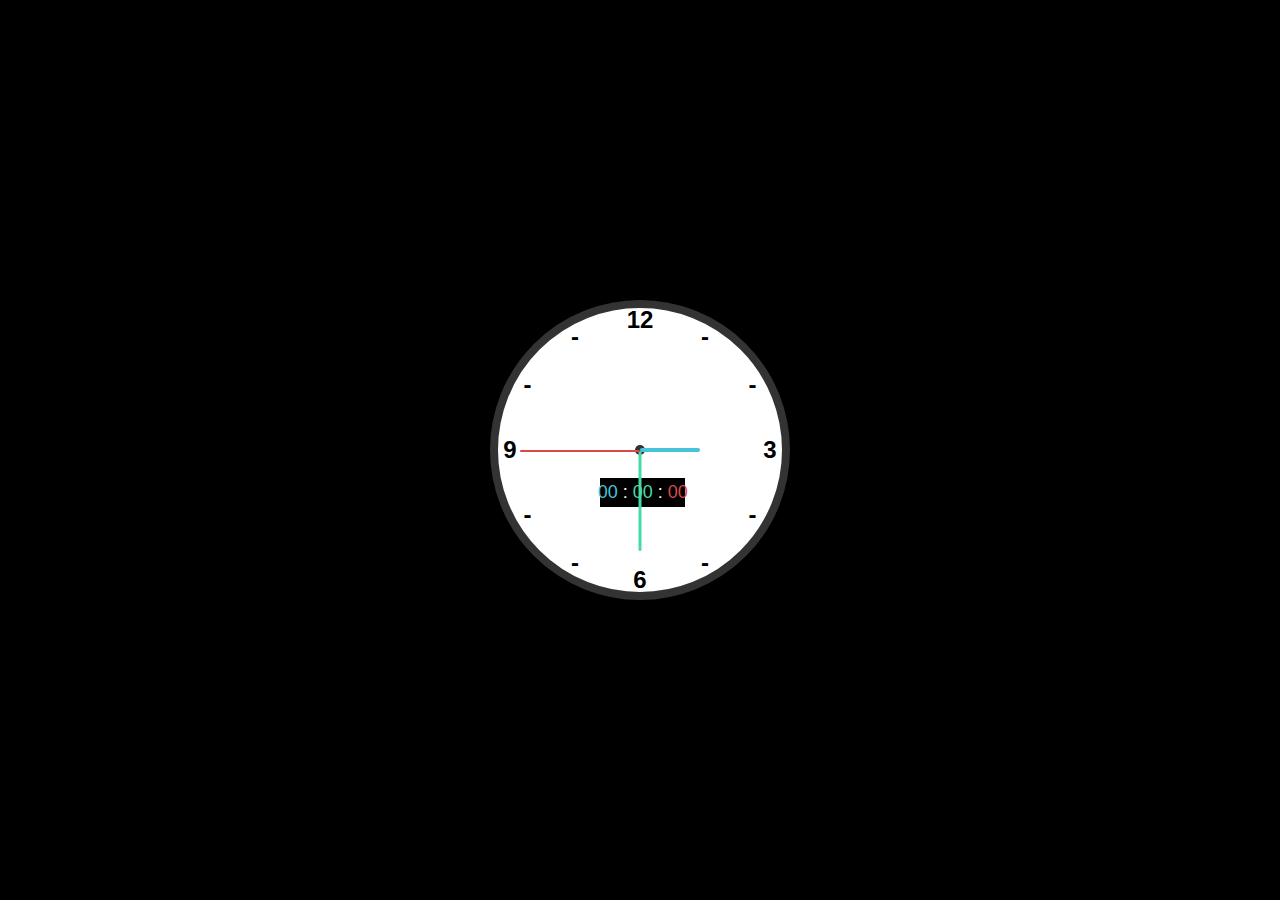
<file: Analog clock/index.html>
<!DOCTYPE html>
<html lang="en">
<head>
    <meta charset="UTF-8">
    <meta name="viewport" content="width=device-width, initial-scale=1.0">
    <title>Analog Clock</title>
    <link rel="stylesheet" href="style.css">
</head>
<body>
    <div class="clock">
        <div class="num" style="--v:1"><b>-</b></div>
        <div class="num" style="--v:2"><b>-</b></div>
        <div class="num" style="--v:3"><b>3</b></div>
        <div class="num" style="--v:4"><b>-</b></div>
        <div class="num" style="--v:5"><b>-</b></div>
        <div class="num" style="--v:6"><b>6</b></div>
        <div class="num" style="--v:7"><b>-</b></div>
        <div class="num" style="--v:8"><b>-</b></div>
        <div class="num" style="--v:9"><b>9</b></div>
        <div class="num" style="--v:10"><b>-</b></div>
        <div class="num" style="--v:11"><b>-</b></div>
        <div class="num" style="--v:12"><b>12</b></div>
        <div class="dot"></div>
        <div class="digi-clock">
            <div class="dh">00</div>:
            <div class="dm">00</div>:
            <div class="ds">00</div>
        </div>
        <div class="hour-hand"></div>
        <div class="min-hand"></div>
        <div class="sec-hand"></div>
    </div>
    <script src="script.js"></script>
</body>
</html>
</file>
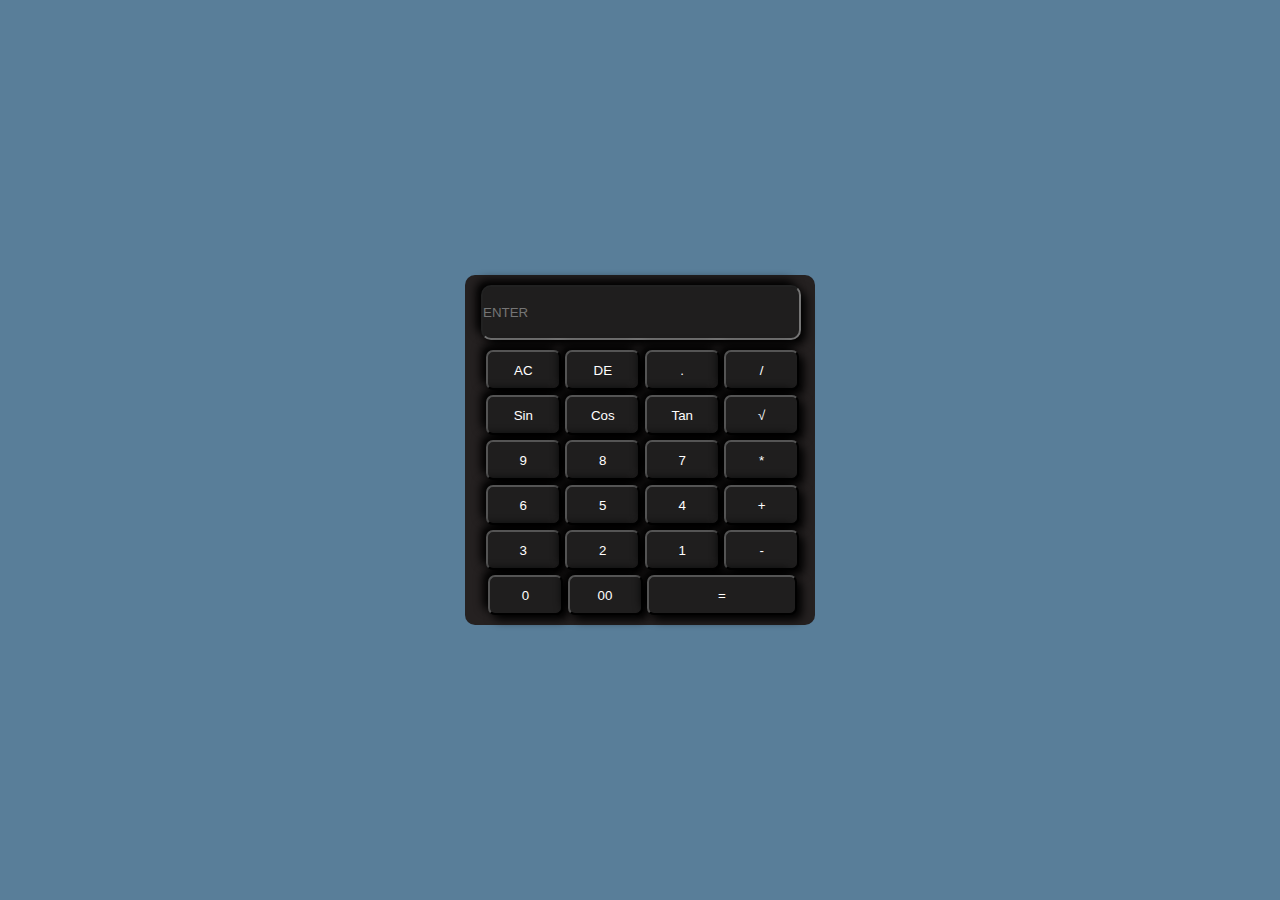
<file: Calculator/index.html>
<!DOCTYPE html>
<html lang="en">
<head>
    <meta charset="UTF-8">
    <meta name="viewport" content="width=device-width, initial-scale=1.0">
    <title>Scientific Calculator</title>
    <link rel="stylesheet" href="style.css">
</head>
<body>
    <div class="calculator">
        <div class="inner-cal">
            <div class="div">
         <input type="text" id="display" placeholder="ENTER">
       </div>
       <div class="buttons">
           <div class="row row1">
             <button id="ac">AC</button>
             <button id="de">DE</button>
             <button id="dot">.</button>
             <button id="div">/</button>
           </div>
           <div class="row row2">
             <button id="sin">Sin</button>
             <button id="cos">Cos</button>
             <button id="tan">Tan</button>
             <button id="sqrt">&radic;</button>
           </div>
           <div class="row row3">
             <button id="num">9</button>
             <button id="num">8</button>
             <button id="num">7</button>
             <button id="mul">*</button>
           </div>
           <div class="row row4">
             <button id="num">6</button>
             <button id="num">5</button>
             <button id="num">4</button>
             <button id="add">+</button>
           </div>
           <div class="row row5">
             <button id="num">3</button>
             <button id="num">2</button>
             <button id="num">1</button>
             <button id="sub">-</button>
           </div>
           <div class="row row6">
             <button id="num">0</button>
             <button>00</button>
             <button id="equal" style="width: 150px">=</button>
           </div>
       </div>
        </div>
    </div>
    <script src="script.js"></script>
</body>
</html>
</file>
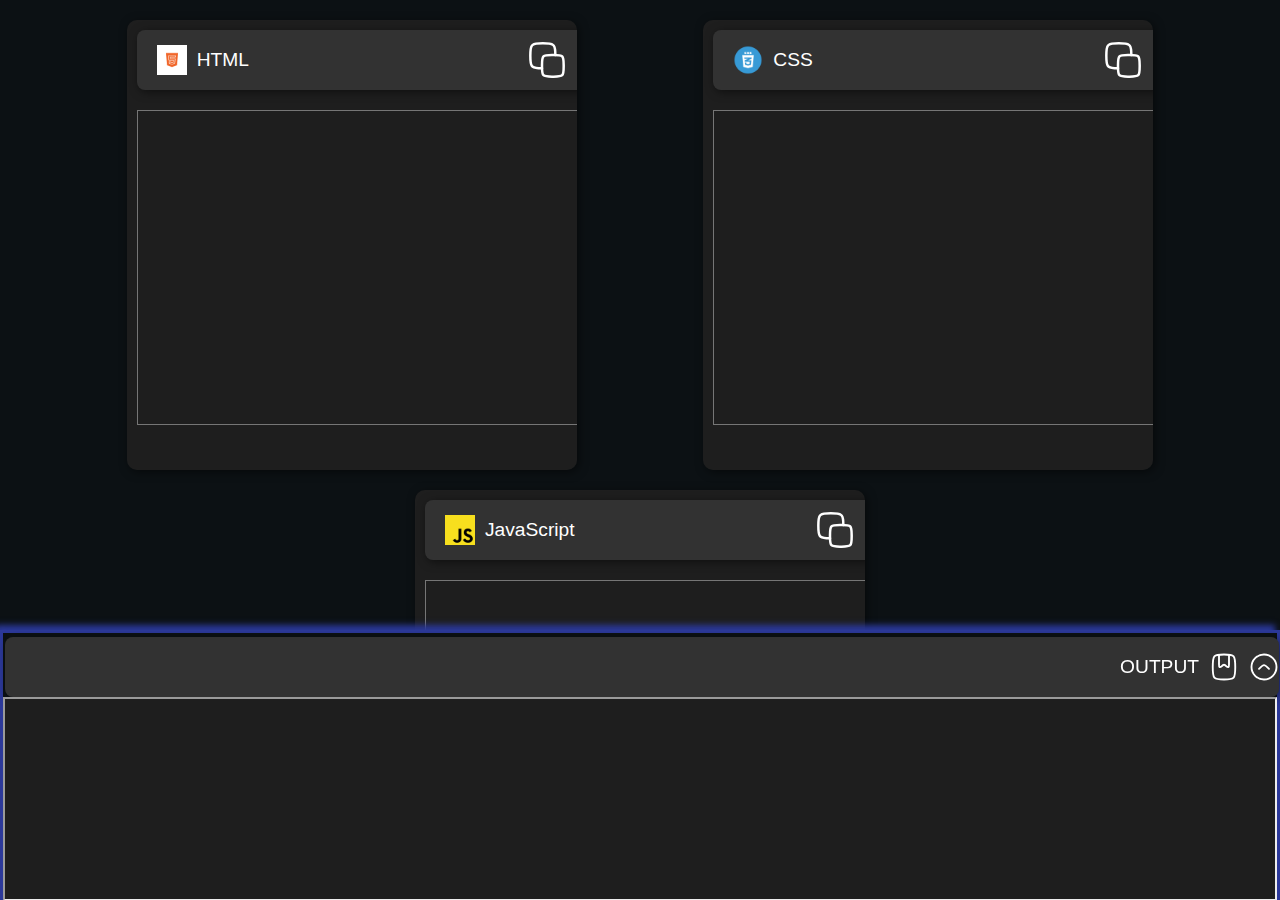
<file: CODE EDITOR/index.html>
<!DOCTYPE html>
<html lang="en">
<head>
    <meta charset="UTF-8">
    <meta name="viewport" content="width=device-width, initial-scale=1.0">
    <title>CODE EDITOR</title>
    <link rel="stylesheet" href="style.css">
</head>
<body>
    <div class="code-editor-container">
        <div class="code-editor html-editor">
            <div class="head-editor">
                <div class="left-head">
                    <img src="HTML_IMAGE.png" alt="HTML_IMAGE">
                    <span>HTML</span>
                </div>
                <div class="right-head">
                    <img src="copy.svg" alt="Copy" class="copy copy1">
                </div>

            </div>
            <textarea class="html-input" spellcheck="false"></textarea>
        </div>
        <div class="code-editor css-editor">
            <div class="head-editor">
                <div class="left-head">
                   <img src="CSS_IMAGE.png" alt="CSS_IMAGE">
                    <span>CSS</span>
                </div>
                <div class="right-head">
                    <img src="copy.svg" alt="Copy" class="copy copy2">
                </div>
            </div>
            <textarea class="css-input" spellcheck="false"></textarea>
        </div>
        <div class="code-editor js-editor">
            <div class="head-editor">
                <div class="left-head">
                    <img src="JAVASCRIPT.png" alt="JAVASCRIPT_IMAGE">
                    <span>JavaScript</span>
                </div>
                <div class="right-head">
                    <img src="copy.svg" alt="Copy" class="copy copy3">
                </div>
            </div>
            <textarea class="js-input" spellcheck="false"></textarea>
        </div>
    </div>
    <div class="output-container">
        <div class="output-head">
            <span>OUTPUT</span>
            <img id="save" src="save.svg" alt="Save">
            <img id="full" src="full.svg" alt="Full Screen">
        </div>
        <iframe id="output"></iframe>
    </div>
    <script src="script.js"></script>
</body>
</html>
</file>
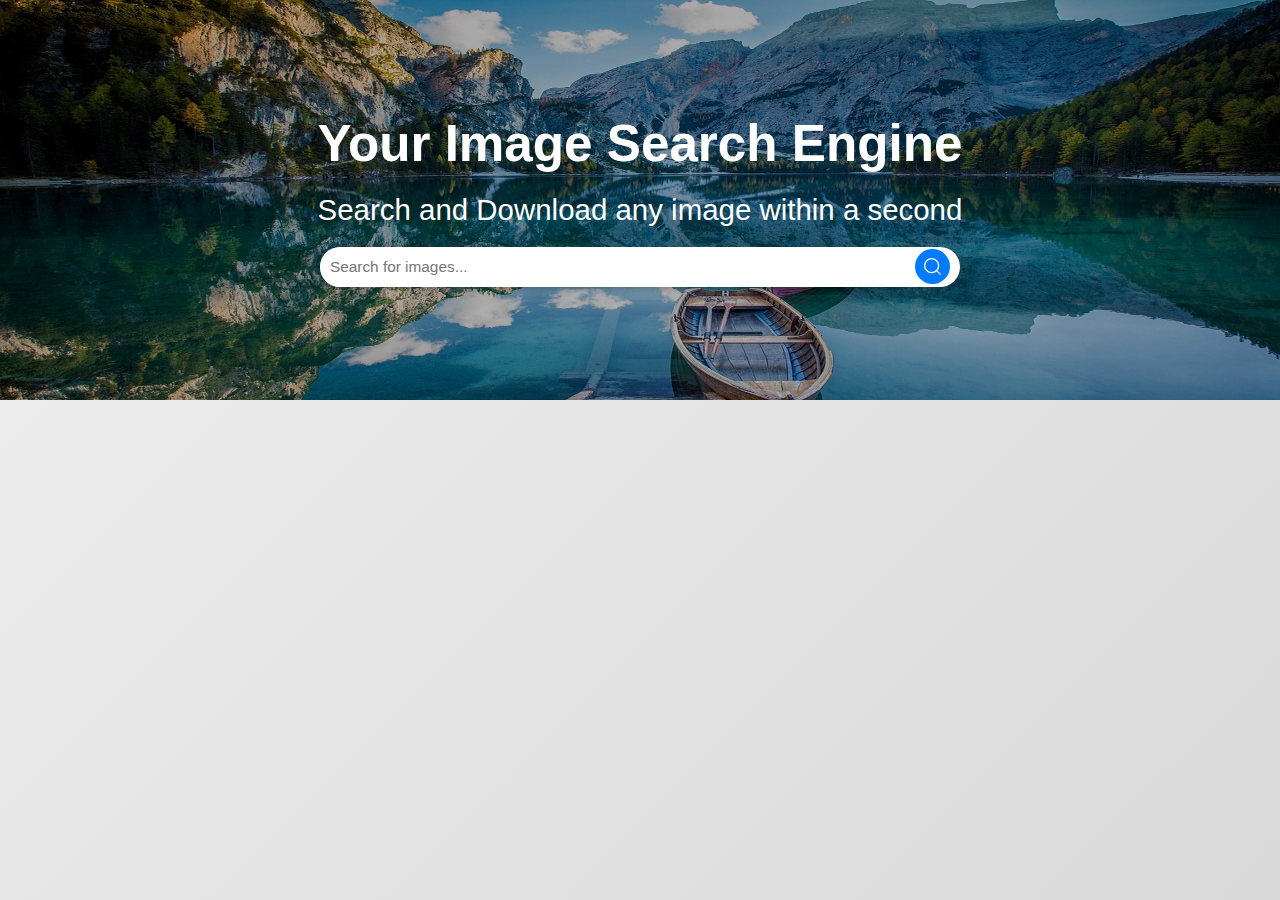
<file: IMAGE SEARCH ENGINE/index.html>
<!DOCTYPE html>
<html lang="en">
<head>
    <meta charset="UTF-8">
    <meta name="viewport" content="width=device-width, initial-scale=1.0">
    <title>Image Search Engine</title>
    <link rel="stylesheet" href="style.css">
</head>
<body>
   <div class="search-area">
      <div class="black"></div>
     <div class="content">
       <h1>Your Image Search Engine</h1>
       <p>Search and Download any image within a second</p>
       <div class="search-box">
           <input type="text" placeholder="Search for images...">
           <div class="btn">
              <button><img src="search.svg" alt="search"></button>  
           </div>
     </div>
    </div>
   </div>
   <div class="image-gallery">
      <ul class="images">
        <li class="image">
            
        
        </li>
        <li class="image">
            
            
        </li>
        <li class="image">
            
            
        </li>
        <li class="image">
            
            
        </li>
        <li class="image">
            
            
        </li>
        <li class="image">
            
            
        </li>
        <li class="image">
            
            
        </li>
        <li class="image">
            
            
        </li>
        <li class="image">
            
            
        </li>
        <li class="image">
            
        </li>
      </ul>
   </div>
    <script src="script.js"></script>
</body>
</html>
</file>
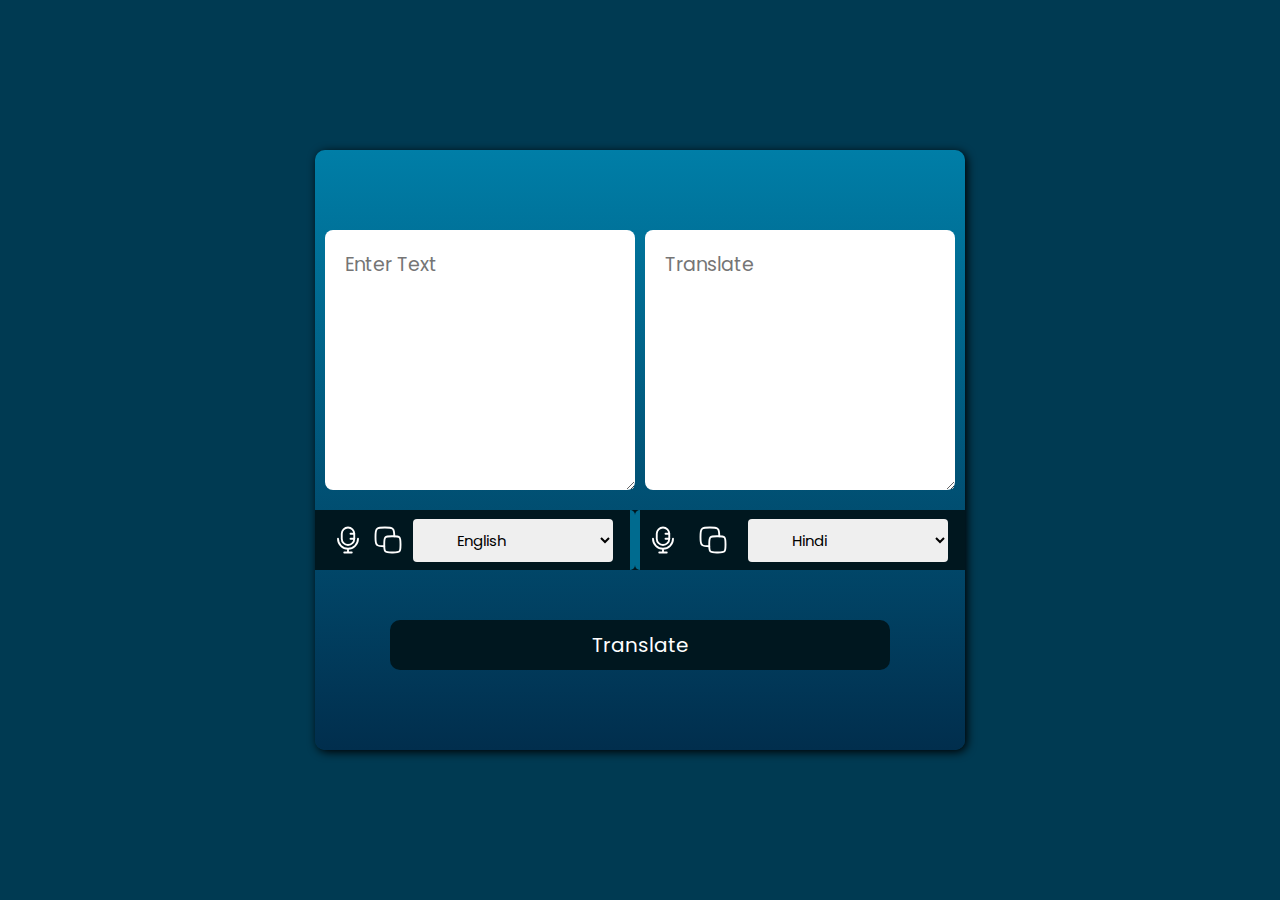
<file: Language_Translator/index.html>
<!DOCTYPE html>
<html lang="en">
<head>
    <meta charset="UTF-8">
    <meta name="viewport" content="width=device-width, initial-scale=1.0">
    <title>Language Translator</title>
    <link rel="stylesheet" href="style.css">
</head>
<body>
    <div class="container">
        <div class="Text">
            <textarea name="" id="fromText" placeholder="Enter Text"></textarea>
            <textarea name="" id="toText" placeholder="Translate"></textarea>
        </div>
        <div class="selectArea">
            <div class="select1">
                <img src="speaker.svg" alt="" class="speaker" id="from">
                <img src="copy.svg" alt="" class="copy" id="from">
                <select name="" id="fselect">
                </select>
            </div>
            <div class="select2">
                <img src="speaker.svg" alt="" class="speaker" id="to">
                <img src="copy.svg" alt="" class="copy" id="to">
                <select name="" id="sselect">
                </select>
            </div>
        </div>
        <button id="transfer">Translate</button>
    </div>
    
    <script src="countries.js"></script>
    <script src="script.js"></script>
</body>
</html>
</file>
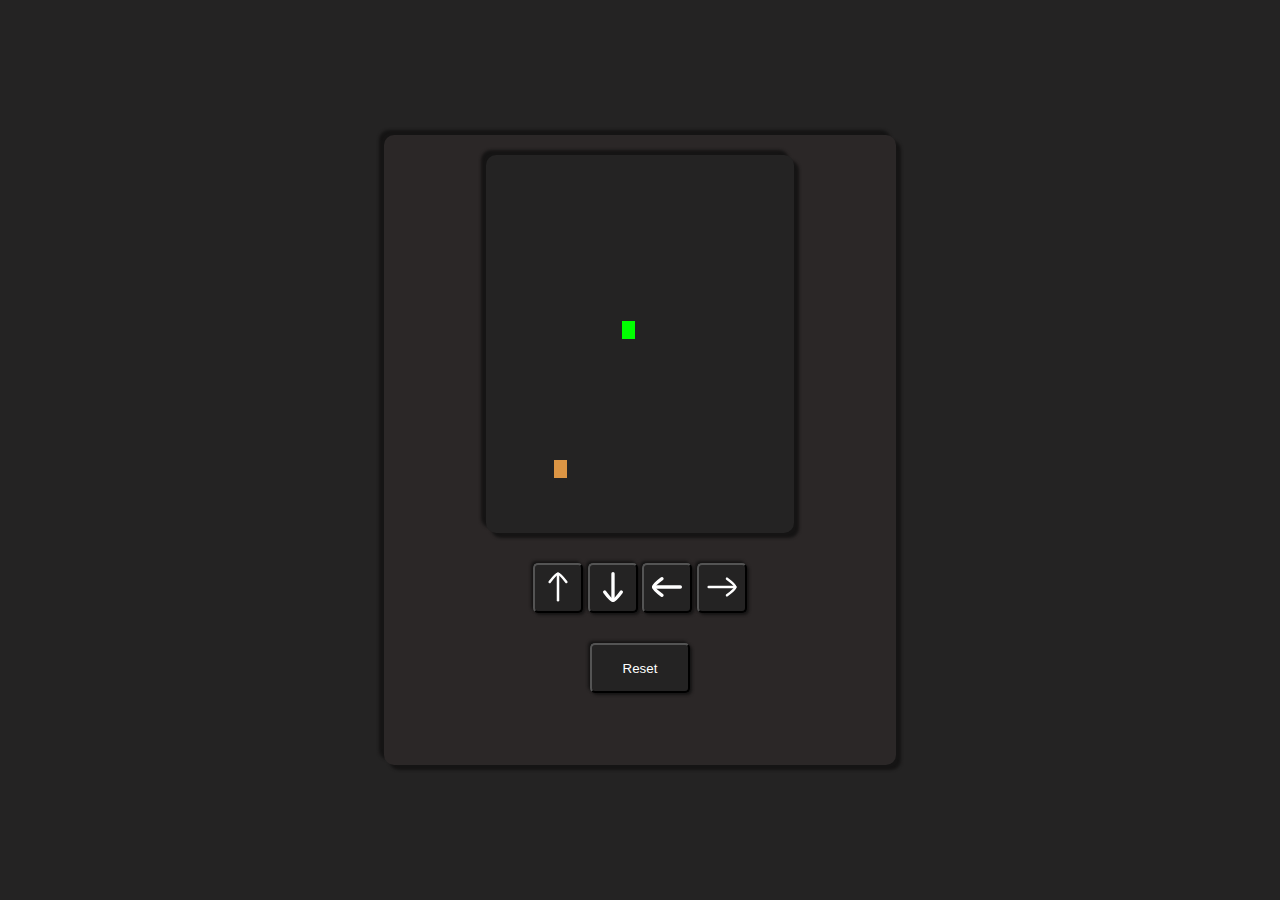
<file: SNAKE GAME/index.html>
<!DOCTYPE html>
<html lang="en">
<head>
    <meta charset="UTF-8">
    <meta name="viewport" content="width=device-width, initial-scale=1.0">
    <title>Snake Game</title>
    <link rel="stylesheet" href="style.css">
</head>
<body>
    <div class="container">
        <div class="inner-container">

        </div>
        
        <div class="buttons">
            <button id="up" class="btn"><img src="up.svg" alt="Up Arrow"></button>
            <button id="down" class="btn"><img src="down.svg" alt="Down Arrow"></button>
            <button id="left" class="btn"><img src="left.svg" alt="Left Arrow"></button>
            <button id="right" class="btn"><img src="right.svg" alt="Right Arrow"></button>
        </div>
        <div class="button">
            <button id="btn">Reset</button>
        </div>
    </div>
    <script src="script.js"></script>
</body>
</html>
</file>
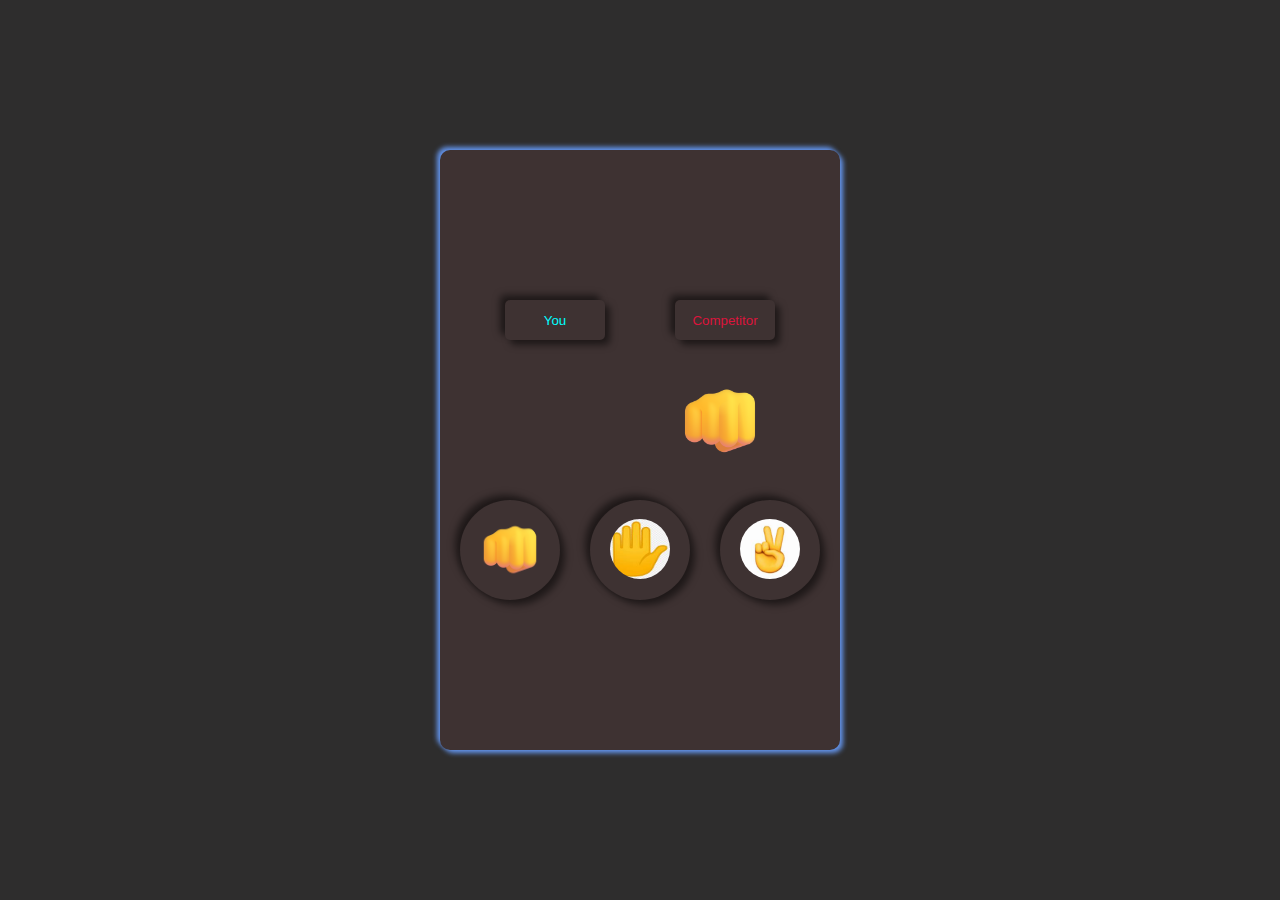
<file: STONE_PAPER_SCISSOR/index.html>
<!DOCTYPE html>
<html lang="en">
<head>
    <meta charset="UTF-8">
    <meta name="viewport" content="width=device-width, initial-scale=1.0">
    <title>Stone Paper Scissor</title>
    <link rel="stylesheet" href="style.css">
</head>
<body>
    <div class="container">
        <div class="up-container">
           <button id="btn1">You</button>
           <button id="btn2">Competitor</button>
        </div>
        <div class="mid-container">
            <div class="something">
            </div>
            <img src="stone.png" alt="punch" id="img2">
        </div>
        <div class="bottom-container">
            <button id="btnn1">
                <img src="stone.png" alt="punch" id="img3">
            </button>
            <button id="btnn2">
                <img src="paper.jpg" alt="raising_hand" id="img4">
            </button>
            <button id="btnn3">
                <img src="scissor.jpg" alt="Two_Finger_Up" id="img5">
            </button>
        </div>
        <div class="result">
        </div>
    </div>
    <script src="script.js"></script>
</body>
</html>
</file>
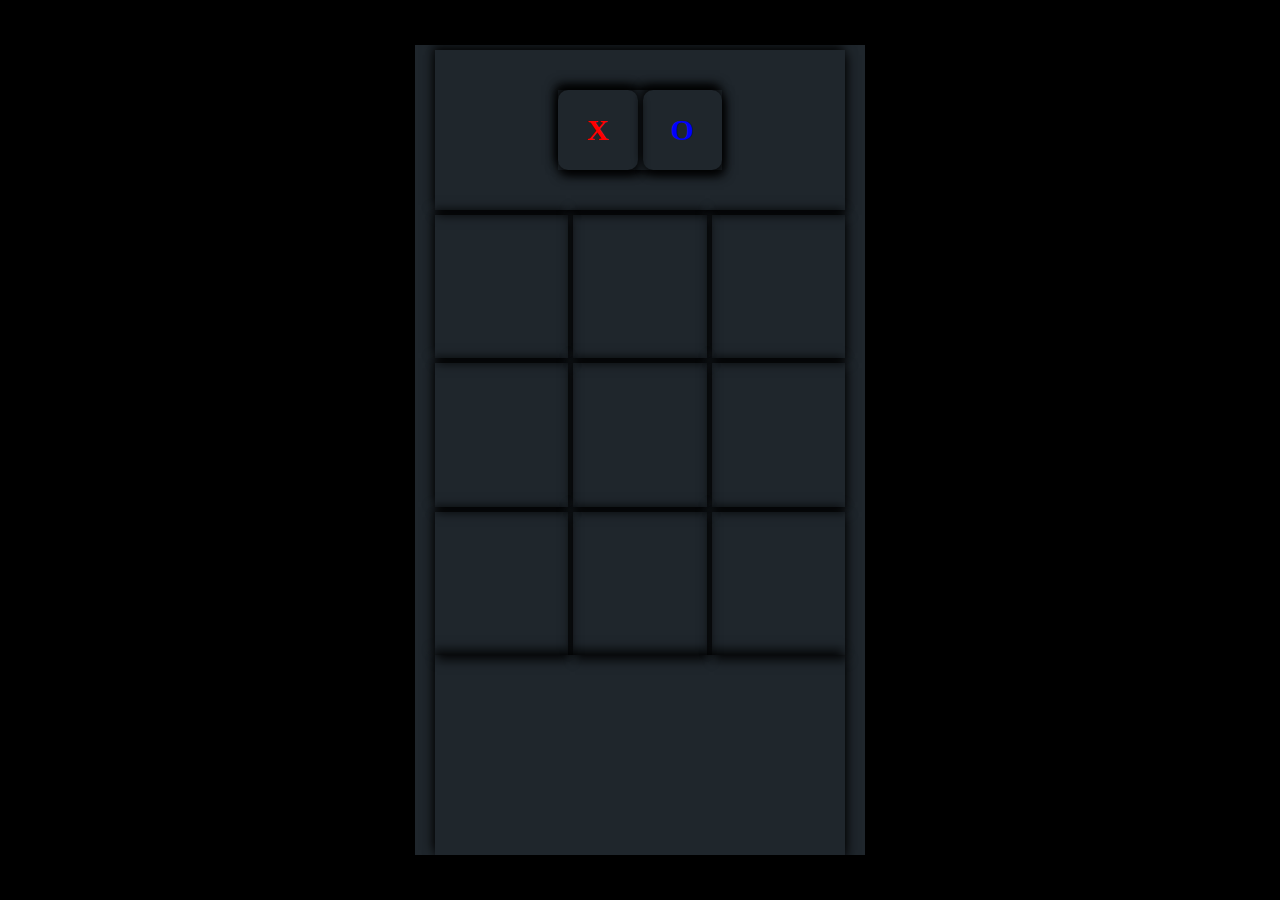
<file: TIC_TAC_TOE_GAME/index.html>
<!DOCTYPE html>
<html lang="en">
<head>
    <meta charset="UTF-8">
    <meta name="viewport" content="width=device-width, initial-scale=1.0">
    <title>Tic Tac Toe</title>
    <link rel="stylesheet" href="style.css">
</head>
<body>
    <div class="container">
        <div class="turn">
          <div class="choose">
             <div class="turn1">
                X
             </div>
             <div class="turn2">
                O
             </div>
          </div>
        </div>
        <div class="game">
            <div class="boxes"></div>
            <div class="boxes"></div>
            <div class="boxes"></div>
            <div class="boxes"></div>
            <div class="boxes"></div>
            <div class="boxes"></div>
            <div class="boxes"></div>
            <div class="boxes"></div>
            <div class="boxes"></div>
        </div>
        <div class="msg">
            <div class="msg1">
            
            </div>
            <div class="msg2">
            
            </div>
            <div class="msg3">
                
            </div>
        </div>
    </div>
    <script src="script.js"></script>
</body>
</html>
</file>
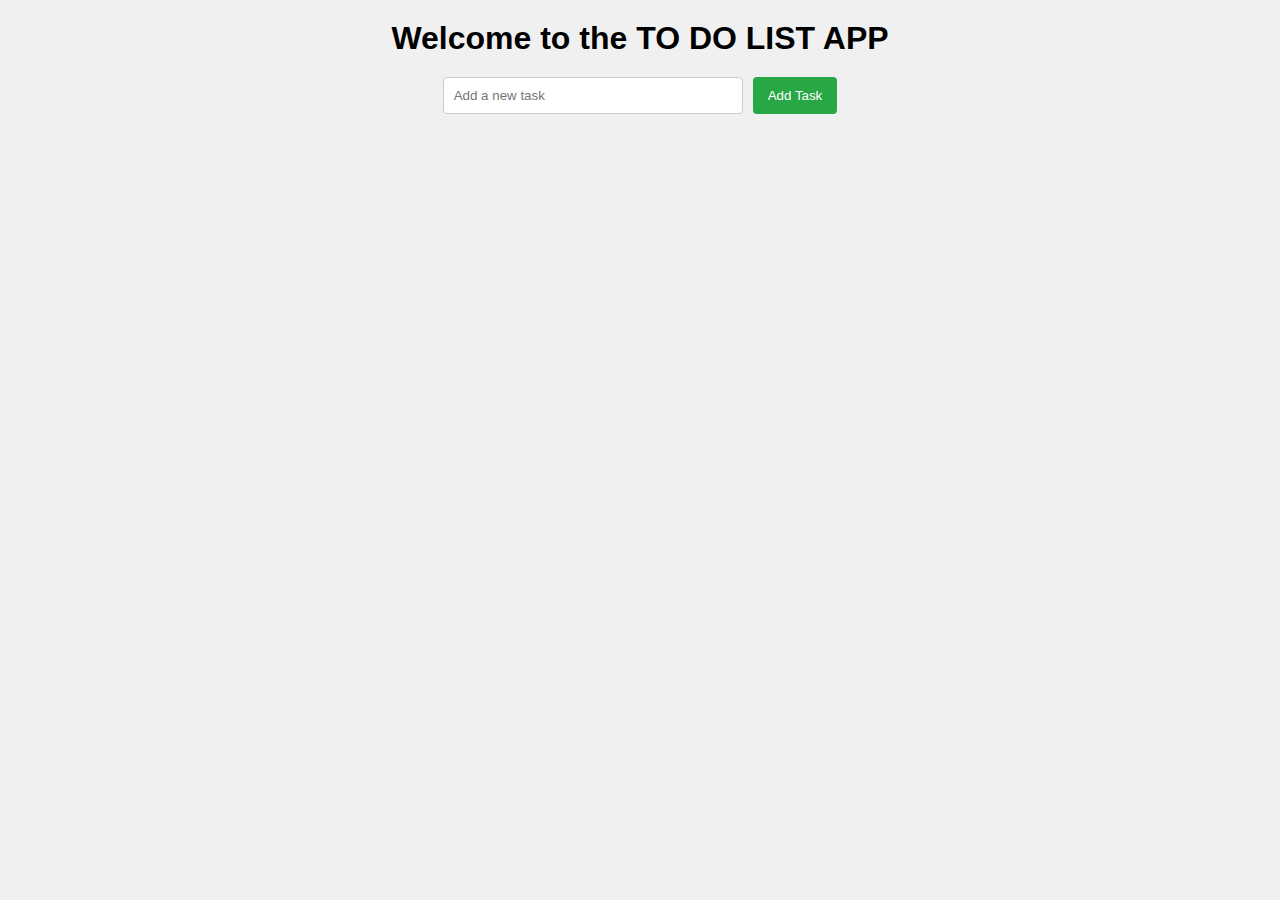
<file: TO_DO_LIST/index.html>
<!DOCTYPE html>
<html lang="en">
<head>
    <meta charset="UTF-8">
    <meta name="viewport" content="width=device-width, initial-scale=1.0">
    <title>TO DO LIST APP</title>
    <link rel="stylesheet" href="style.css">
</head>
<body>
    <h1>Welcome to the TO DO LIST APP</h1>
    <form id="task-form">
        <input type="text" id="task-input" placeholder="Add a new task" required>
        <button type="submit">Add Task</button>
    </form>
    <ul id="task-list"></ul>
    <script src="script.js"></script>
</body>
</html>
</file>
<file: Analog clock/style.css>
*{
    margin: 0;
    padding: 0;
    box-sizing: border-box;
    font-family: 'Gill Sans', 'Gill Sans MT', Calibri, 'Trebuchet MS', sans-serif;
}

body{
    height: 100vh;
    width: 100vw;
    display: flex;
    justify-content: center;
    align-items: center;
    background-color: black;
}

.clock {
    position: relative;
    width: 300px;
    height: 300px;
    border: 8px solid #333;
    border-radius: 50%;
    margin: 40px auto;
    background: #fff;
}

.num {
    position: absolute;
    left: 50%;
    top: 50%;
    transform: rotate(calc(30deg * var(--v))) translateY(-130px) rotate(calc(-30deg * var(--v))) translate(-50%, -50%);
    transform-origin: center center;
    font-size: 1.5em;
    width: 40px;
    text-align: center;
    pointer-events: none;
}

.dot{
    position: absolute;
    width: 10px;
    height: 10px;
    background-color: #333;
    border-radius: 50%;
    top: 50%;
    left: 50%;
    transform: translate(-50%, -50%);
}

.digi-clock {
    position: absolute;
    top: 60%;
    left: 36%;
    width: 30%;
    height: 10%;
    background-color: #000;
    bottom: 30%;
    display: flex;
    color: white;
    justify-content: center;
    align-items: center;
    gap: 5px;
    font-size: 18px;
}

.dh{
    color:rgb(72, 196, 218)
}

.dm{
    color: rgb(72, 218, 164);
}

.ds{
    color: rgb(218, 72, 72);
}

.hour-hand, .min-hand, .sec-hand {
    position: absolute;
    transform-origin: 50% 100%;
    background-color: #333;
}

.hour-hand {
    width: 4px;
    height: 60px;
    top: 29%;
    left: 50%;
    border-radius: 4px;
    transform: translate(-50%,0) rotate(90deg);
    background-color:rgb(72, 196, 218);
}

.min-hand {
    width: 3px;
    height: 100px;
    top: 15%;
    left: 50%;
    border-radius: 4px;
    transform: translate(-50%,0) rotate(180deg);
    background-color: rgb(72, 218, 164);
}

.sec-hand {
    width: 2px;
    height: 120px;
    top: 8%;
    left: 50%;
    border-radius: 4px;
    transform: translate(-50%,0) rotate(270deg);
    background-color: rgb(218, 72, 72);
}
</file>
<file: Calculator/style.css>
*{
    margin: 0;
    padding: 0;
    box-sizing: border-box;
    font-family: 'Gill Sans', 'Gill Sans MT', Calibri, 'Trebuchet MS', sans-serif;
}

body{
    background-color: rgb(89, 126, 153);
    width: 100vw;
    height: 100vh;
    display: flex;
    justify-content: center;
    align-items: center;
}

#display{
    height: 55px;
    width: 320px;
    border-radius: 10px;
    box-shadow: 5px 5px 10px black, -5px -5px 10px black;
    background-color: rgb(31, 30, 30);
    color:white;
}

.buttons{
    display: flex;
    justify-content: center;
    align-items: center;
    flex-direction: column;
    gap: 5px;
}

button{
    height: 40px;
    width: 75px;
    border-radius: 7px;
    box-shadow: 5px 5px 10px black, -5px -5px 10px black;
    background-color: rgb(31, 30, 30);
    color:white;
}

.calculator{
    /* border: 5px solid black; */
    background-color: rgb(37, 33, 33);
    border-radius: 10px;
    height: 350px;
    width: 350px;
}

.inner-cal{
    margin-top: 10px;
    margin-left: 5px;
}

.div{
    margin-left: 11px;
    margin-bottom: 10px;
}
</file>
<file: CODE EDITOR/style.css>
*{
    box-sizing: border-box;
    margin: 0;
    padding: 0;
    font-family: 'Gill Sans', 'Gill Sans MT', Calibri, 'Trebuchet MS', sans-serif;
}

body{
    background: linear-gradient(135deg, #f0f0f0, #d9d9d9);
    height: 100vh;
    width: 100vw;
}

.code-editor-container {
    width: 100%;
    height: 70%;
    background-color: rgb(12, 17, 20);
    display: flex;
    align-items: center;
    justify-content: space-evenly;
    flex-wrap: wrap;
    gap: 20px;
    padding: 20px;
    overflow: auto;
}

.code-editor {
    width: 450px;
    height: 450px;
    background-color: rgb(30, 30, 30);
    box-shadow: 2px 2px 10px rgba(0, 0, 0, 0.5);
    border-radius: 10px;
    overflow: auto;
}

.head-editor{
    width: 100%;
    height: 60px;
    background-color: rgb(50, 50, 50);
    display: flex;
    align-items: center;
    justify-content: space-between;
    box-shadow: 2px 2px 10px rgba(0, 0, 0, 0.5);
    padding: 0 20px;
    border-radius: 8px;
    margin: 10px;
}

.left-head{
    display: flex;
    align-items: center;
    gap: 10px;
}

.left-head img{
    width: 30px;
    height: 30px;
}

.left-head span{
    color: white;
    font-size: 1.2rem;
}

.right-head {
    display: flex;
    align-items: center;
    gap: 10px;
    transition: all 0.3s ease;
}

.right-head:hover{
    cursor: pointer;
    scale: 1.1;
}

.code-editor textarea {
    width: 100%;
    height: 70%;
    background-color: rgb(30, 30, 30);
    margin: 10px 0 0 10px;
    color: white;
    padding: 20px;
    font-size: 20px;
}

.output-container {
    width: 100%;
    height: 30%;
    background-color: rgb(12, 17, 20);
    box-shadow: 5px 5px 6px rgb(44, 57, 154), 
                -5px -5px 6px rgb(44, 57, 154);
    border: 3px solid rgb(44, 57, 154);
    z-index: 1;
    position: fixed;
    bottom: 0;
}

.output-head{
    width: 100%;
    height: 60px;
    background-color: rgb(50, 50, 50);
    box-shadow: 2px 2px 10px rgba(0, 0, 0, 0.5);
    border-radius: 8px;
    margin: 3.9px 2px 0 2px;
    display: flex;
    align-items: center;
    justify-content: end;
    gap: 10px;
    overflow:scroll;
}

.output-head span{
    color: white;
    font-size: 1.2rem;
}

.output-head img{
    transition: all 0.5s;
    cursor: pointer;
}

.output-head img:hover{
    transform: scale(1.2);
}

#output{
    width: 100%;
    height: calc(100% - 60px);
    background-color: rgb(30, 30, 30);
}

.html-input::selection{
    background-color: rgb(186, 96, 12);
}

.css-input::selection{
    background-color: rgb(42, 78, 129);
}

.js-input::selection{
    background-color: rgb(183, 193, 11);
}
</file>
<file: IMAGE SEARCH ENGINE/style.css>
*{
    margin: 0;
    padding: 0;
    box-sizing: border-box;
    font-family: 'Gill Sans', 'Gill Sans MT', Calibri, 'Trebuchet MS', sans-serif;
}

body{
    height: 100vh;
    width: 100vw;
    background: linear-gradient(135deg, #f0f0f0, #d9d9d9);
}

.search-area{
    width: 100%;
    height: 400px;
    background-image: url("Boat_image.jpg");
    background-size: 100% 100%;
    background-position: center;
    position: relative;
}

.black{
    position: absolute;
    width: 100%;
    height: 100%;
    background-color: rgba(0, 0, 0, 0.3);
}

.content{
    width: 100%;
    height: 100%;
    display: flex;
    justify-content: center;
    align-items: center;
    flex-direction: column;
    position: relative;
    z-index: 1;
    gap: 20px;
}

.content h1{
    color: #fff;
    font-size: 4vw;
    text-align: center;
}       

.content p{
    color: #fff;
    font-size: 2.3vw;
    text-align: center;
}

.search-box{
    width: 50%;
    height: 10%;
    background-color: white;
    display: flex;
    align-items: center;
    border-radius: 40px;
    box-shadow: 0 2px 5px rgba(0, 0, 0, 0.2);
    overflow: hidden;
}

.search-box input[type="text"]{
    width: 100%;
    height: 100%;
    border: none;
    outline: none;
    padding: 10px;
    font-size: 1.2vw;
    border-radius: 40px;
    outline: none;
}

.search-box button{
    width: 35px;
    height: 35px;
    background-color: #007bff;
    border: none;
    color: white;
    cursor: pointer;
    border-radius: 50%;
    display: flex;
    justify-content: center;
    align-items: center;
    margin-right: 10px;
}

.search-box button img {
    width: 60%;
    height: 60%;
}   

.image-gallery{
    width: 100%;
    display: flex;
    justify-content: center;
    align-items: center;
    flex-direction: column;
}

.image-gallery .images{
    columns: 5 340px;
    max-width: 98%;
    height: 100%;
    margin-top: 15px;
}

.image{
    position: relative;
    overflow: hidden;
}

 .image img{
    width: 100%;
    height: auto;
    display: block;
    margin-bottom: 10px;
}

.image img:hover{
    transform: scale(1.05);
    transition: transform 0.3s ease;
}

.details{
    width: 100%;
    left: 0;
    right: 0;
    bottom: -100%;
    display: flex;
    justify-content: center;
    align-items: center;
    margin-top: 20px;
    position: absolute;
    opacity: 1;
    transition: opacity 0.3s;
    background: linear-gradient(135deg, rgba(0, 0, 0, 0.5), rgba(0, 0, 0, 0.5));
    transform: translateY(100%);
    transition: transform 0.3s;
    cursor: pointer;
}

.image:hover .details{
    bottom: 0;
    transform: translateY(0);
}

.user{
    width: 100%;
    display: flex;
    align-items: center;
    margin-left: 20px;
    gap: 10px;
}

.user img {
    width: 30px;
    height: 30px;
}

.user span {
    color: white;
}
</file>
<file: Language_Translator/style.css>
@import url('https://fonts.googleapis.com/css2?family=Poppins:ital,wght@0,100;0,200;0,300;0,400;0,500;0,600;0,700;0,800;0,900;1,100;1,200;1,300;1,400;1,500;1,600;1,700;1,800;1,900&family=Protest+Guerrilla&display=swap');

*{
    margin: 0;
    padding: 0;
    font-family: "Poppins", sans-serif;
    box-sizing: border-box;
}

body{
    background-color: #003A52;
    width: 100vw;
    height: 100vh;
    display: flex;
    justify-content: center;
    align-items: center;
}

.container{
    width: 650px;
    height: 600px;
    background: linear-gradient(to top, #012E4D, #007EA7);
    display: flex;
    justify-content: center;
    align-items: center;
    flex-direction: column;
    box-shadow: 2px 2px 10px;
    border-radius: 10px;
    border: none;
}

.Text{
    width: 100%;
    height: 260px;
    display: flex;
    justify-content: center;
    align-items: center;
    gap: 10px;
    overflow: hidden;
}

#fromText {
    width: 100%;
    height: 260px;
    margin-left: 10px;
    color: black;
    background-color: #ffff;
    font-size: 19px;
    padding: 20px;
    box-sizing: border-box;
    border: none;
    border-radius: 8px;
}
     
#toText {
    width: 100%;
    height: 260px;
    margin-right: 10px;
    color: black;
    background-color: #ffff;
    font-size: 19px;
    padding: 20px;
    box-sizing: border-box;
    border: none;
    border-radius: 8px;
}

.selectArea{
    width: 100%;
    height: 60px;
    display: flex;
    align-items: center;
    justify-content: space-between;
    background-color: #00171F;
    margin-top: 20px;
}

.speaker, .copy{
    height: 30px;
    width: 30px;
    cursor: pointer;
    transition: all 0.3s ease;
}

.speaker:hover, .copy:hover{
    transform: scale(1.1);
}

.select1{
    width: 50%;
    height: 100%;
    display: flex;
    align-items: center;
    justify-content: center;
    gap: 10px;
    border-right: 5px solid #007da7d2;
    border-radius: 5px;
}

.select2{
    width: 50%;
    height: 100%;
    display: flex;
    align-items: center;
    justify-content: center;
    gap: 20px;
    border-left: 5px solid #007da7d2;
    border-radius: 5px;
    margin-right: 10px;
}

#fselect{
    padding: 10px 40px 10px 40px;
    box-sizing: border-box;
    font-size: 15px;
    border: none;
    border-radius: 4px;
    cursor: pointer;
    width: 200px;
}

#sselect{
    padding: 10px 40px 10px 40px;
    box-sizing: border-box;
    font-size: 15px;
    border: none;
    border-radius: 4px;
    cursor: pointer;
    width: 200px;
}

#transfer{
    width: 500px;
    height: 50px;
    background-color: #00171F;
    margin-top: 50px;
    color: white;
    font-size: 20px;
    border: none;
    border-radius: 10px;
    cursor: pointer;
}
</file>
<file: SNAKE GAME/style.css>
* {
    box-sizing: border-box;
    margin: 0;
    padding: 0;
    font-family: 'Gill Sans', 'Gill Sans MT', Calibri, 'Trebuchet MS', sans-serif;
}

body {
    height: 100vh;
    width: 100vw;
    display: flex;
    justify-content: center;
    align-items: center;
    background-color: rgb(36, 35, 35);
}

.container {
    width: 40%;
    height: 70%;
    display: flex;
    align-items: center;
    flex-direction: column;
    background-color: rgb(43, 39, 39);
    box-shadow: 5px 5px 3px rgb(21, 20, 20), -5px -5px 3px rgb(21, 20, 20);
    border-radius: 10px;
    gap: 30px;
}

.inner-container{
    width: 60%;
    height: 60%;
    background-color: rgb(36, 35, 35);
    box-shadow: 5px 5px 3px rgb(21, 20, 20), -5px -5px 3px rgb(21, 20, 20);
    border-radius: 10px;
    margin-top: 20px;
    display: grid;
    grid-template-columns: repeat(14, 1fr);
    grid-template-rows: repeat(14, 1fr);
    gap: 10px;
}

#up, #down, #left, #right {
    width: 50px;
    height: 50px;
    background-color: rgb(36, 35, 35);
    color: white;
    border-radius: 5px;
    box-shadow: 2px 2px 3px rgb(21, 20, 20), -2px -2px 3px rgb(21, 20, 20);
    cursor: pointer;

}

#btn {
    width: 100px;
    height: 50px;
    background-color: rgb(36, 35, 35);
    color: white;
    border-radius: 5px;
    box-shadow: 2px 2px 3px rgb(21, 20, 20), -2px -2px 3px rgb(21, 20, 20);
    cursor: pointer;

}

#btn:hover{
    box-shadow:inset 2px 2px 3px rgb(21, 20, 20), -2px -2px 3px rgb(21, 20, 20);
}

.food{
    background-color: rgb(220, 149, 68);
}

.snake{
    background-color: rgb(0, 255, 0);
}
</file>
<file: STONE_PAPER_SCISSOR/style.css>
*{
    margin: 0;
    padding: 0;
    box-sizing: border-box;
    font-family: 'Gill Sans', 'Gill Sans MT', Calibri, 'Trebuchet MS', sans-serif;
}

body{
    height: 100vh;
    width: 100vw;
    display: flex;
    justify-content: center;
    align-items: center;
    background-color: #2e2d2d;
}

.container{
    background-color: #3e3232;
    height: 600px;
    width: 400px;
    display: flex;
    flex-direction: column;
    align-items: center;
    justify-content: center;
    border-radius: 10px;
    box-shadow: 3px 3px 5px cornflowerblue, -3px -3px 5px cornflowerblue;
}

#img1, #img2 {
    height: 80px;
    width: 80px;
}

#img3, #img4, #img5 {
    height: 60px;
    width: 60px;
    border-radius: 50%;
}

.up-container{
    display: flex;
    justify-content: space-between;
    align-items: center;
    gap: 70px;
}

.mid-container{
    display: flex;
    justify-content: space-between;
    align-items: center;
    gap: 80px;
    margin: 40px 0;
}

.bottom-container{
    display: flex;
    justify-content: space-evenly;
    align-items: center;
    gap: 30px;
}

#btn1, #btn2 {
    height: 40px;
    width: 100px;
    border-radius: 5px;
    background-color: transparent;
    box-shadow: 5px 5px 7px rgba(0, 0, 0, 0.5), -5px -5px 7px rgba(0,0,0, 0.5);
    border: none;
    cursor: pointer;
}

#btn1{
    color:aqua;
}

#btn2{
    color:crimson;
}

#btnn1,  #btnn2, #btnn3 {
    height: 100px;
    width: 100px;
    border-radius: 50%;
    background-color: transparent;
    box-shadow: 5px 5px 7px rgba(0, 0, 0, 0.5), -5px -5px 7px rgba(0,0,0, 0.5);
    border: none;
    cursor: pointer;
    color: white;
    transform: all 0.2s ease-in-out;
}

#btnn1:hover {
    background-color: royalblue;
    scale: 1.1;
}

#btnn2:hover {
    background-color: royalblue;
    scale: 1.1;
}

#btnn3:hover {
    background-color: royalblue;
    scale: 1.1;
}

.something{
    height: 80px;
    width: 80px;
}
</file>
<file: TIC_TAC_TOE_GAME/style.css>
*{
    margin: 0;
    padding: 0;
    box-sizing: border-box;
}

body {
      height: 100vh;
      width: 100vw;
      background-color: #000;
      display: flex;
      justify-content: center;
      align-items: center;
}

.container {
    width: 80vw;
    height: 90vh;
    max-width: 450px;
    background-color: rgb(31, 38, 44);
    padding: 5px 20px;
}

.game{
    width: 100%;
    height: 55%;
    display: grid;
    grid-template-columns: repeat(3, 1fr);
    grid-template-rows: repeat(3, 1fr);
    gap: 5px;
}

.boxes{
    background-color: transparent;
    box-shadow: 2px 5px 10px rgba(0,0,0,0.8), -2px -5px 10px rgba(0,0,0,0.8);
    display: flex;
    justify-content: center;
    align-items: center;
    font-size: 2.5rem;
    cursor: pointer;
}

.boxes:hover{
    box-shadow: inset 2px 5px 10px rgba(0,0,0,0.8);
}

.turn{
    width: 100%;
    height: 20%;
    background-color: transparent;
    box-shadow: 2px 5px 10px rgba(0,0,0,0.8), -2px -5px 10px rgba(0,0,0,0.8);
    margin-bottom: 5px;
    display: flex;
    justify-content: center;
    align-items: center;
}

.choose{
    width: 40%;
    height: 50%;
    background-color: transparent;
    box-shadow: 2px 5px 10px rgba(0,0,0,0.8), -2px -5px 10px rgba(0,0,0,0.8);
    display: flex;
    justify-content: center;
    align-items: center;
    gap: 5px;
}

.turn1 {
    width: 50%;
    height: 100%;
    display: flex;
    align-items: center;
    justify-content: center;
    background-color: transparent;
    color: red;
    font-size: 30px;
    font-weight: bold;
    box-shadow: 2px 5px 10px rgba(0,0,0,0.8), -2px -5px 10px rgba(0,0,0,0.8);
    border-radius: 10px;
}

.turn2 {
    width: 50%;
    height: 100%;
    display: flex;
    align-items: center;
    justify-content: center;
    background-color: transparent;
    color: blue;
    font-size: 30px;
    font-weight: bold;
    box-shadow: 2px 5px 10px rgba(0,0,0,0.8), -2px -5px 10px rgba(0,0,0,0.8);
    border-radius: 10px;
}

.b-s{
    box-shadow: inset 2px 5px 10px rgba(0,0,0,0.8);
}

.msg{
    width: 100%;
    height: 25%;
    background-color: transparent;
    box-shadow: 2px 5px 10px rgba(0,0,0,0.8), -2px -5px 10px rgba(0,0,0,0.8);
    display: flex;
    flex-direction: column;
    justify-content: center;
    align-items: center;
    gap: 10px;
}

.msg1, .msg2, .msg3 {
    width: 100%;
    height: 33.33%;
    display: flex;
    flex-direction: column;
    justify-content: center;
    align-items: center;
    gap: 30px;
    font-size: 1rem;
    color: white;
}

.btn{
    width: 50%;
    height: 50%;
    background-color: transparent;
    box-shadow: 2px 5px 10px rgba(0,0,0,0.8), -2px -5px 10px rgba(0,0,0,0.8);
    display: flex;
    justify-content: center;
    align-items: center;
    cursor: pointer;
    color: white;
    font-size: 1.2rem;
    font-weight: bold;
}
</file>
<file: TO_DO_LIST/style.css>
*{
    margin: 0;
    padding: 0;
    box-sizing: border-box;
}

body{
    font-family: 'Poppins', sans-serif;
    background-color: #f0f0f0;
}

h1{
    text-align: center;
    margin: 20px 0;
}

form{
    display: flex;
    justify-content: center;
    margin-bottom: 20px;
}

input[type="text"]{
    padding: 10px;
    border: 1px solid #ccc;
    border-radius: 4px;
    width: 300px;
    margin-right: 10px;
}

button{
    padding: 10px 15px;
    background-color: #28a745;
    color: white;
    border: none;
    border-radius: 4px;
    cursor: pointer;
}

button:hover{
    background-color: #218838;
}

ul{
    list-style-type: none;
    padding: 0;
    display: flex;
    flex-direction: column;
    align-items: center;
}

li{
    background-color: rgb(86, 118, 182);
    width: 300px;
    margin: 5px 0;
    padding: 10px;
    word-break: break-word;   
    white-space: pre-wrap;   
    overflow-wrap: break-word;
    box-sizing: border-box;
    padding: 8px;
    border: 1px solid rgb(51, 129, 150);
    border-radius: 10px;
    color: black;
    display: flex;
    justify-content: space-between;
    align-items: center;
    box-shadow: 2px 2px 5px rgb(51, 129, 150);
}

.completed{
    background-color: rgb(71, 155, 127);
}

.clear{
    width: 30px;
    height: 30px;
    border-radius: 50%;
    background-color: blue;
    display: flex;
    justify-content: center;
    align-items: center;
    cursor: pointer;
}
</file>
